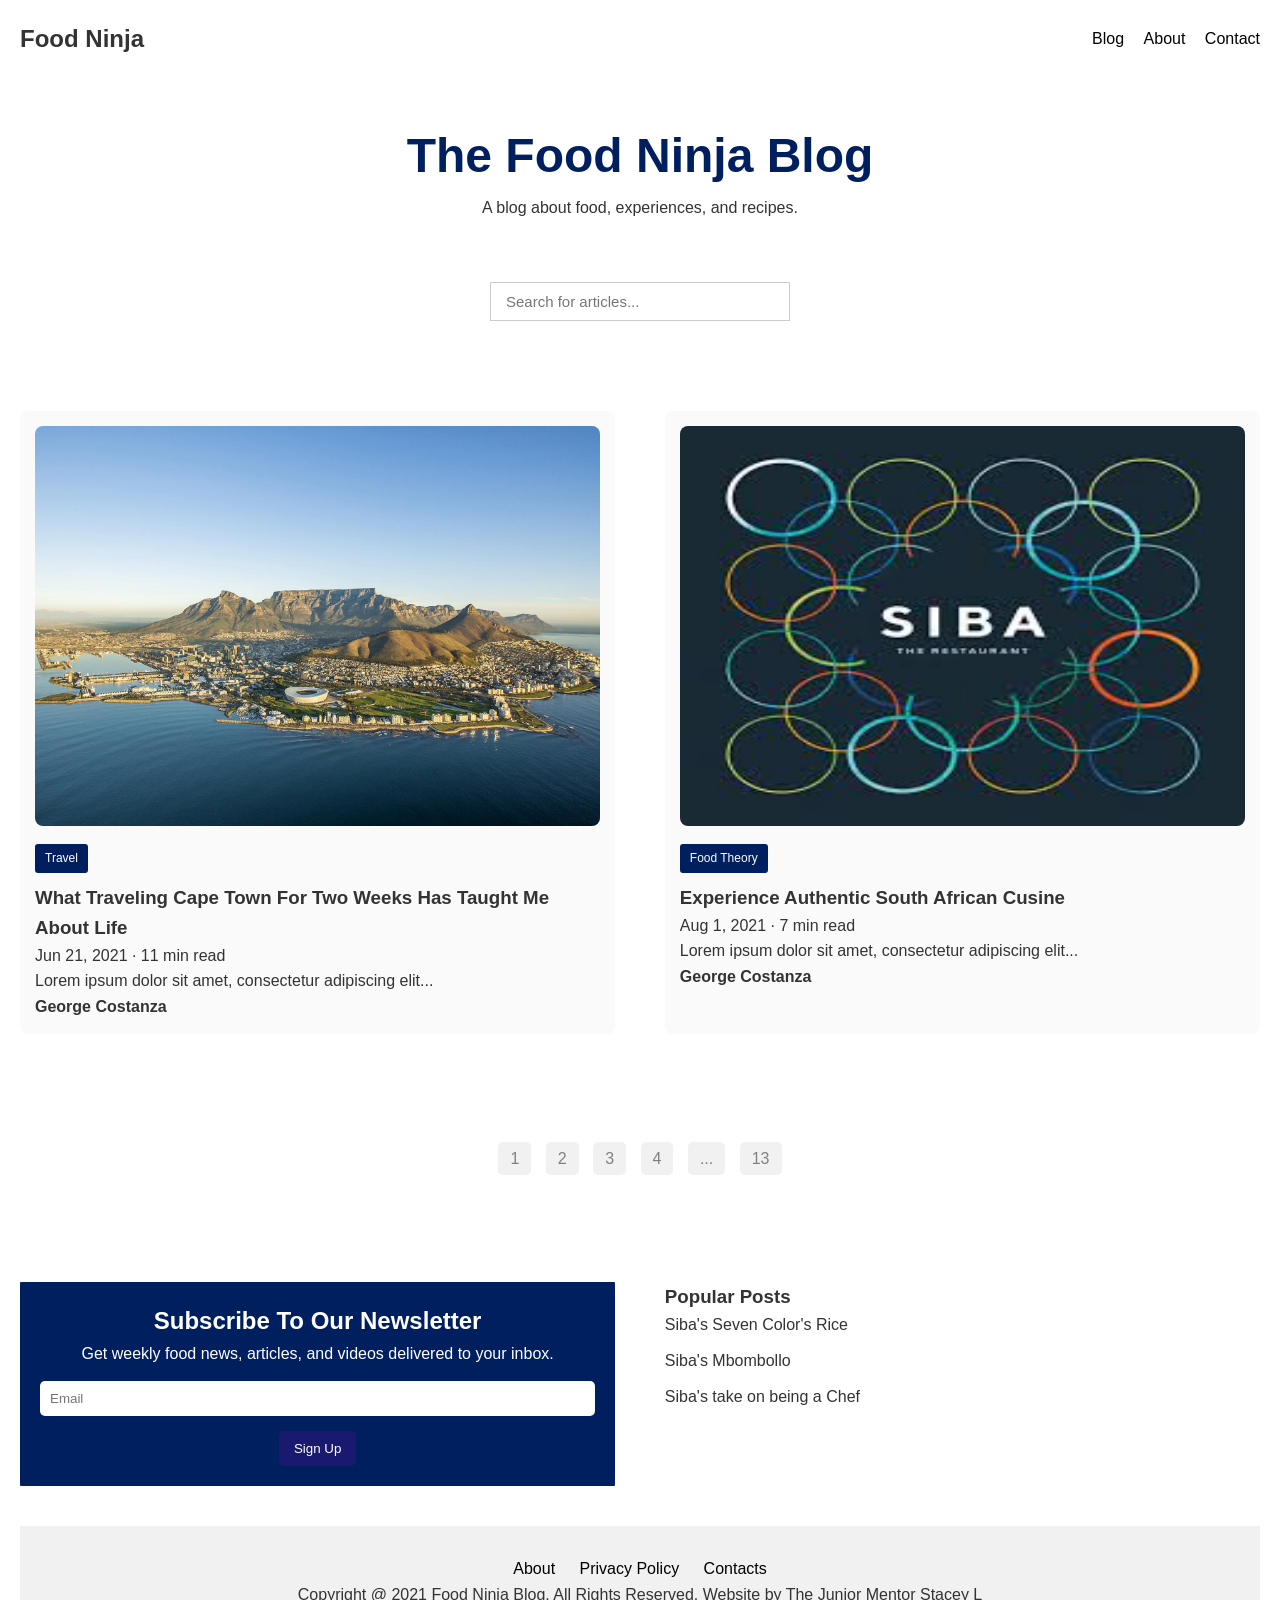
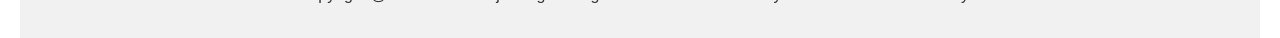
<file: index.html>
<!DOCTYPE html>
<html lang="en">
  <head>
    <meta charset="UTF-8" />
    <meta name="viewport" content="width=device-width, initial-scale=1.0" />
    <title>Food Ninja Blog</title>
    <!-- Styles import here -->
    <link rel="stylesheet" href="./assets/styles/index.css" />
    <link rel="stylesheet" href="https://fonts.googleapis.com/css2?family=Material+Symbols+Outlined:opsz,wght,FILL,GRAD@24,400,0,0&icon_names=search" />
  </head>
  <body>

    <!--Header-->
  <header class="header">
    <h2>Food Ninja</h2>
    <nav>
      <a href="#">Blog</a>
      <a href="#">About</a>
      <a href="#">Contact</a>
    </nav>
  </header>

<!--Blog Title & Search-->
  <section class="blog-title">
    <h1>The Food Ninja Blog</h1>
    <p>A blog about food, experiences, and recipes.</p>
    <br>
    <br>
  <div class="search-container">
    <input type="text" placeholder="Search for articles...">
    <i class="fa fa-search"></i>
  </div>
  </section>

<!-- Featured Articles --><!--Blog Cards-->
  <section class="featured-posts">
    <article class="post">
      <img src="assets/images/image 1.jpg"/>
      <span class="category">Travel</span>
      <h3>What Traveling Cape Town For Two Weeks Has Taught Me About Life</h3>
      <p class="meta">Jun 21, 2021 · 11 min read</p>
      <p class="desc">Lorem ipsum dolor sit amet, consectetur adipiscing elit...</p>
      <p><strong>George Costanza</strong></p>
    </article>
  <!--Card 2-->
    <article class="post">
      <img src="assets/images/image 2.jpg"/>
      <span class="category">Food Theory</span>
      <h3>Experience Authentic South African Cusine</h3>
      <p class="meta">Aug 1, 2021 · 7 min read</p>
      <p class="desc">Lorem ipsum dolor sit amet, consectetur adipiscing elit...</p>
      <p><strong>George Costanza</strong></p>
    </article>
  </section>

  <br>
  <br>
  
  <!--Page Numbers-->
    <div class="page-numbers">
    <a href="#">1</a>
    <a href="#">2</a>
    <a href="#">3</a>
    <a href="#">4</a>
    <a href="#">...</a>
    <a href="#">13</a>
  </div>

  <br>
  <br>
   
<!--Newsletter and Popular Posts Box-->
     <section class="bottom-widgets">
    <div class="newsletter">
      <h2>Subscribe To Our Newsletter</h2>
      <p>Get weekly food news, articles, and videos delivered to your inbox.</p>
      <input type="email" placeholder="Email" />
      <button>Sign Up</button>
    </div>

    <!--Popular Posts-->
   <div class="popular-posts">
      <h3>Popular Posts</h3>
      <ul>
        <li>Siba's Seven Color's Rice</li>
        <li>Siba's Mbombollo</li>
        <li>Siba's take on being a Chef</li>
      </ul>
    </div>
  </section>

  <!--footer-->
     <footer class="footer">
    <nav>
      <a href="#">About</a>
      <a href="#">Privacy Policy</a>
      <a href="#">Contacts</a>
    </nav>
      <p>Copyright @ 2021 Food Ninja Blog. All Rights Reserved. Website by The Junior Mentor Stacey L</p>
    </div>
  </footer>

    <!-- scripts down here -->
    <script src="./assets/js/globals.js"></script>
  </body>
</html>
</file>
<file: assets/styles/index.css>
/*
    this file is to handle all stylings for the index page
*/
*{
    box-sizing: border-box;
    margin: 0;
    padding: 0;
    font-family: sans-serif;
}

body {
    line-height: 1.6;
    background: #fff;
    color: #333;
    padding: 0 20px;
}

/*--Header container styling*/
.header{
    display: flex;
    justify-content: space-between;
    align-items: center;
    padding: 20px 0;
}

.header nav a{
    margin-left: 15px;
    text-decoration: none;
    color: #000;
}

/*Blog Title */
.blog-title {
  text-align: center;
  padding: 40px 0;
}

.blog-title h1 {
  color: #001f5f;
  font-size: 3rem;
}

.search-container {
  position: relative;
  width: 300px;
  margin: 10px auto;
}

.search-container input[type="text"] {
  width: 100%;
  padding: 10px 40px 10px 15px;
  font-size: 15px;
  border: 1px solid #ccc;
  outline: none;
  transition: border-color 0.3s;
}

.search-container input[type="text"]:focus {
  border-color: grey;
}

.search-container .fa-search {
  position: absolute;
  right: 15px;
  top: 50%;
  transform: translateY(-50%);
  color: grey;
  pointer-events: none;
}

/* Posts */
.featured-posts {
  display: flex;
  justify-content: space-between;
  margin: 40px 0;
  gap: 20px;
}

.post {
  width: 48%;
  background: #fafafa;
  padding: 15px;
  border-radius: 8px;
}

.post img {
  width: 100%;
  border-radius: 8px;
  height: 400px;
}

.category {
  display: inline-block;
  margin: 10px 0;
  padding: 5px 10px;
  background: #001f5f;
  color: #fff;
  font-size: 0.75rem;
  border-radius: 3px;
}

/* Page-Numbers */
.page-numbers {
  text-align: center;
  margin: 20px 0;
}

.page-numbers a {
  margin: 0 5px;
  padding: 8px 12px;
  background: #f1f1f1;
  border-radius: 5px;
  text-decoration: none;
  color: gray;
}

/* Bottom Widgets */
.bottom-widgets {
  display: flex;
  justify-content: space-between;
  margin: 40px 0;
  gap: 20px;
}

.newsletter {
  background: #001f5f;
  color: white;
  padding: 20px;
  border-radius: 1px;
  width: 48%;
  text-align: center;
}

.newsletter input {
  width: 100%;
  padding: 10px;
  margin: 15px 0;
  border: none;
  border-radius: 5px;
}

.newsletter button {
  background: midnightblue;
  color: white;
  border: none;
  padding: 10px 15px;
  border-radius: 5px;
  cursor: pointer;
}

.popular-posts {
  width: 48%;
}

.popular-posts ul {
  list-style: none;
  padding-left: 0;
}

.popular-posts li {
  margin-bottom: 10px;
  color: #333;
}

/* Footer */
.footer {
  text-align: center;
  padding: 30px 0;
  background: #f1f1f1;
  margin-top: 40px;
}

.footer nav a {
  margin: 0 10px;
  text-decoration: none;
  color: #000;
}

/* Responsive*/
@media (max-width: 768px){
    .side-by-side-container{
    flex-direction: column;
  }

  .newsletter-box .popular-posts{
    width: 100%;
  }
}

  input[type="text"] {
    width: 100%;
  }
  .card-container {
    flex-direction: column;
    align-items: center;
  }
</file>
